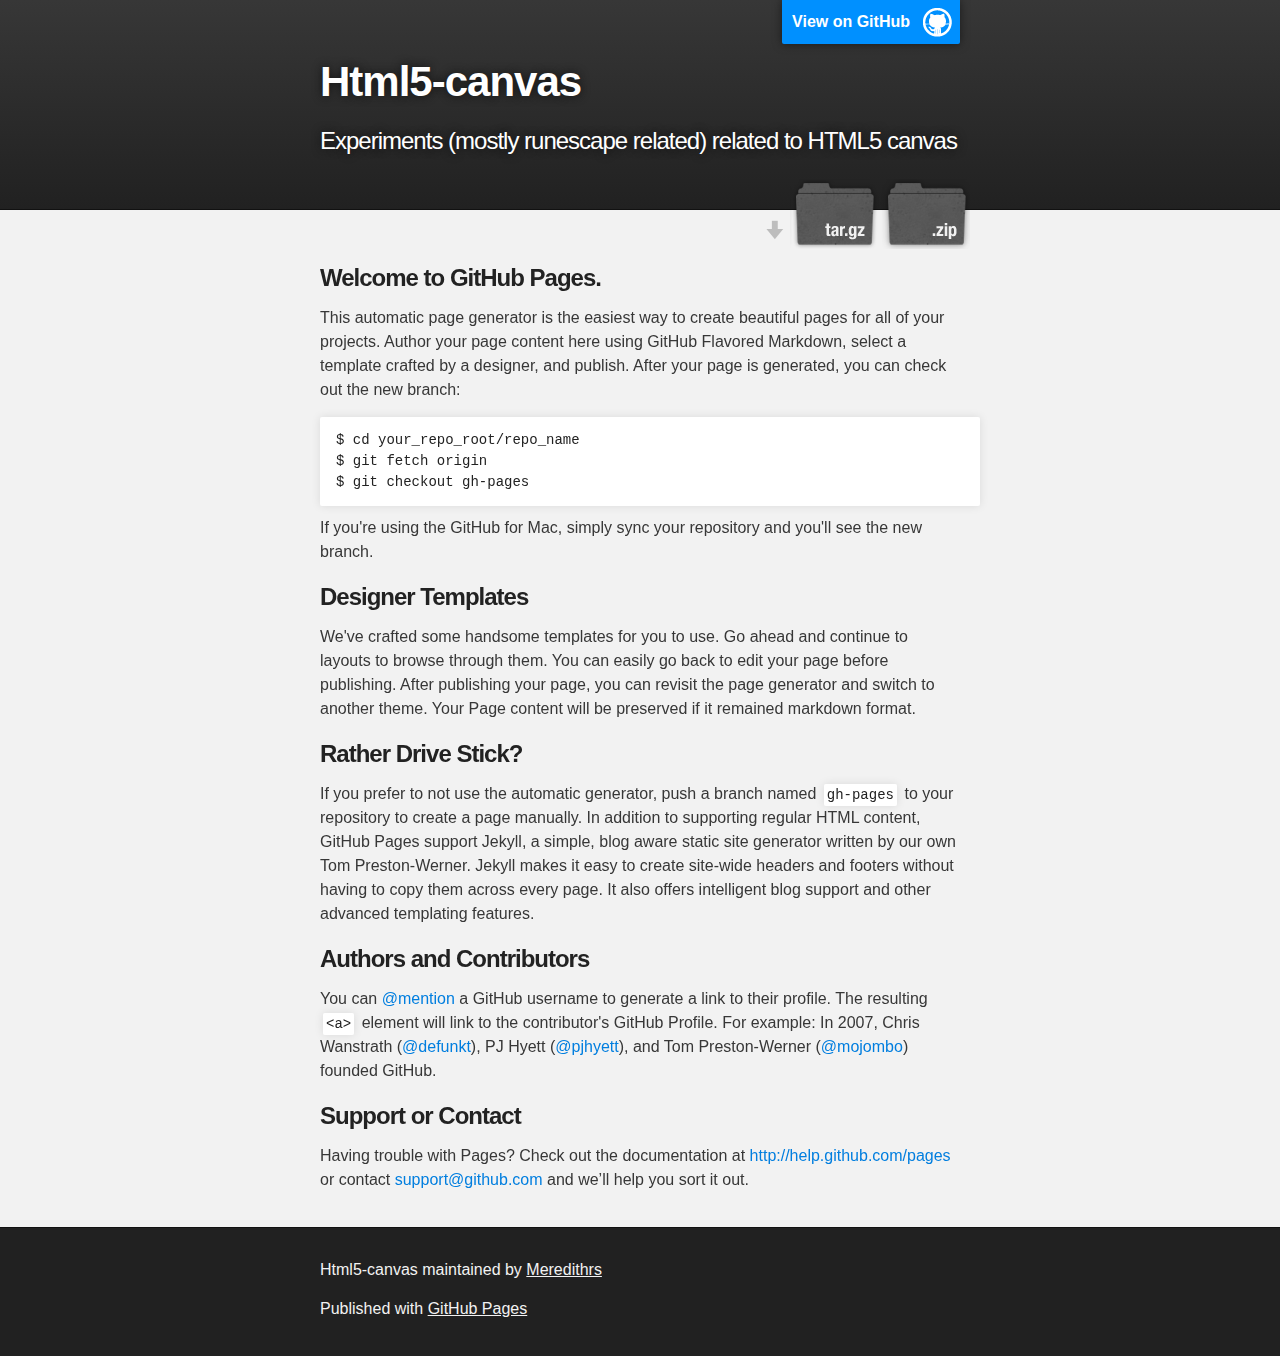
<file: index.html>
<!DOCTYPE html>
<html>

  <head>
    <meta charset='utf-8' />
    <meta http-equiv="X-UA-Compatible" content="chrome=1" />
    <meta name="description" content="Html5-canvas : Experiments (mostly runescape related) related to HTML5 canvas" />

    <link rel="stylesheet" type="text/css" media="screen" href="stylesheets/stylesheet.css">

    <title>Html5-canvas</title>
  </head>

  <body>

    <!-- HEADER -->
    <div id="header_wrap" class="outer">
        <header class="inner">
          <a id="forkme_banner" href="https://github.com/Meredithrs/HTML5-Canvas">View on GitHub</a>

          <h1 id="project_title">Html5-canvas</h1>
          <h2 id="project_tagline">Experiments (mostly runescape related) related to HTML5 canvas</h2>

            <section id="downloads">
              <a class="zip_download_link" href="https://github.com/Meredithrs/HTML5-Canvas/zipball/master">Download this project as a .zip file</a>
              <a class="tar_download_link" href="https://github.com/Meredithrs/HTML5-Canvas/tarball/master">Download this project as a tar.gz file</a>
            </section>
        </header>
    </div>

    <!-- MAIN CONTENT -->
    <div id="main_content_wrap" class="outer">
      <section id="main_content" class="inner">
        <h3>
<a name="welcome-to-github-pages" class="anchor" href="#welcome-to-github-pages"><span class="octicon octicon-link"></span></a>Welcome to GitHub Pages.</h3>

<p>This automatic page generator is the easiest way to create beautiful pages for all of your projects. Author your page content here using GitHub Flavored Markdown, select a template crafted by a designer, and publish. After your page is generated, you can check out the new branch:</p>

<pre><code>$ cd your_repo_root/repo_name
$ git fetch origin
$ git checkout gh-pages
</code></pre>

<p>If you're using the GitHub for Mac, simply sync your repository and you'll see the new branch.</p>

<h3>
<a name="designer-templates" class="anchor" href="#designer-templates"><span class="octicon octicon-link"></span></a>Designer Templates</h3>

<p>We've crafted some handsome templates for you to use. Go ahead and continue to layouts to browse through them. You can easily go back to edit your page before publishing. After publishing your page, you can revisit the page generator and switch to another theme. Your Page content will be preserved if it remained markdown format.</p>

<h3>
<a name="rather-drive-stick" class="anchor" href="#rather-drive-stick"><span class="octicon octicon-link"></span></a>Rather Drive Stick?</h3>

<p>If you prefer to not use the automatic generator, push a branch named <code>gh-pages</code> to your repository to create a page manually. In addition to supporting regular HTML content, GitHub Pages support Jekyll, a simple, blog aware static site generator written by our own Tom Preston-Werner. Jekyll makes it easy to create site-wide headers and footers without having to copy them across every page. It also offers intelligent blog support and other advanced templating features.</p>

<h3>
<a name="authors-and-contributors" class="anchor" href="#authors-and-contributors"><span class="octicon octicon-link"></span></a>Authors and Contributors</h3>

<p>You can <a href="https://github.com/blog/821" class="user-mention">@mention</a> a GitHub username to generate a link to their profile. The resulting <code>&lt;a&gt;</code> element will link to the contributor's GitHub Profile. For example: In 2007, Chris Wanstrath (<a href="https://github.com/defunkt" class="user-mention">@defunkt</a>), PJ Hyett (<a href="https://github.com/pjhyett" class="user-mention">@pjhyett</a>), and Tom Preston-Werner (<a href="https://github.com/mojombo" class="user-mention">@mojombo</a>) founded GitHub.</p>

<h3>
<a name="support-or-contact" class="anchor" href="#support-or-contact"><span class="octicon octicon-link"></span></a>Support or Contact</h3>

<p>Having trouble with Pages? Check out the documentation at <a href="http://help.github.com/pages">http://help.github.com/pages</a> or contact <a href="mailto:support@github.com">support@github.com</a> and we’ll help you sort it out.</p>
      </section>
    </div>

    <!-- FOOTER  -->
    <div id="footer_wrap" class="outer">
      <footer class="inner">
        <p class="copyright">Html5-canvas maintained by <a href="https://github.com/Meredithrs">Meredithrs</a></p>
        <p>Published with <a href="http://pages.github.com">GitHub Pages</a></p>
      </footer>
    </div>

    

  </body>
</html>
</file>
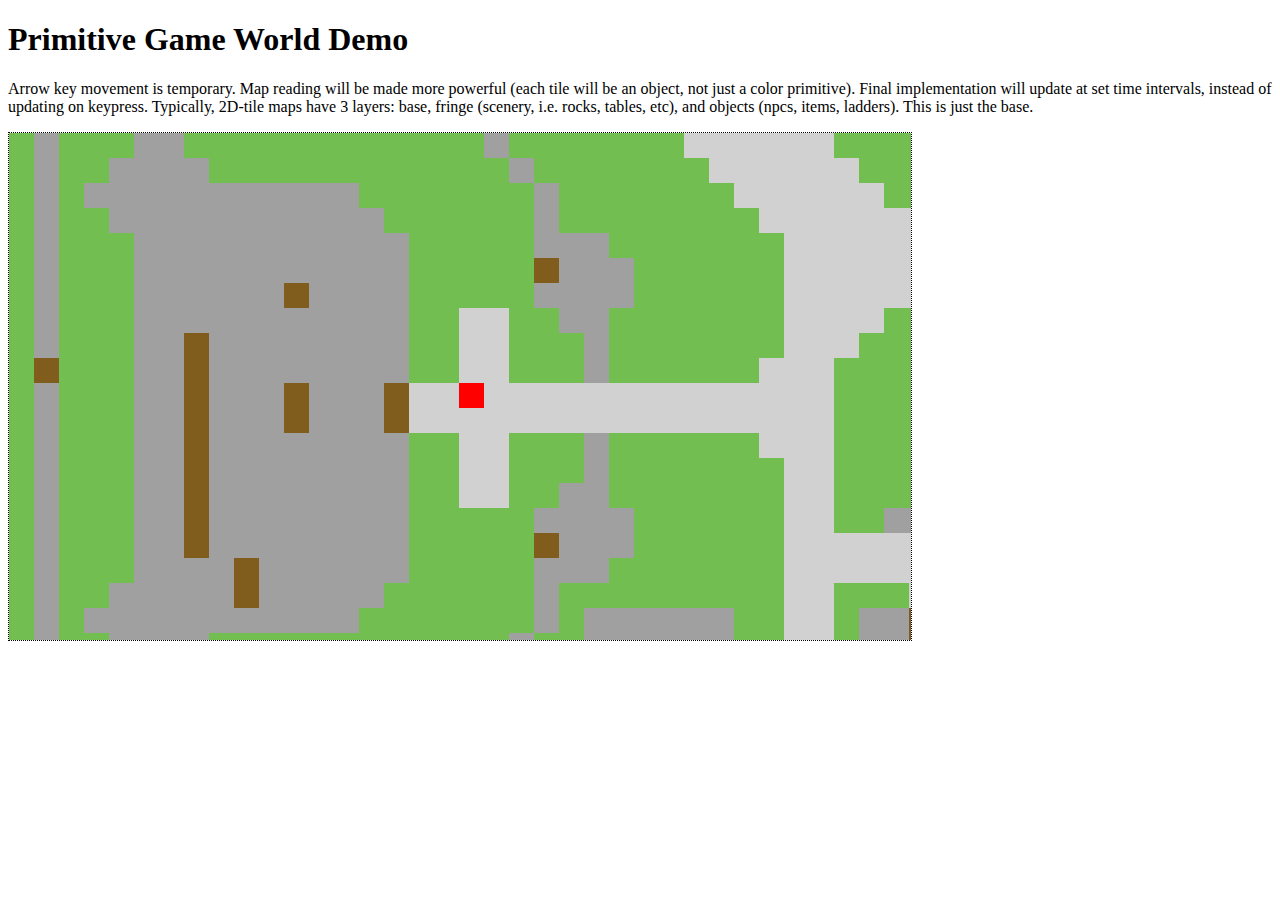
<file: game-window-demo/index.html>
<!doctype html>

<html lang="en">
<head>
	<meta charset="utf-8">

	<title>Game World Demo</title>
	<meta name="description" content="Game World Demo">
	<meta name="author" content="Meredith">


	<link rel="stylesheet" href="css.css">
	
</head>
<body>
<h1>Primitive Game World Demo</h1>
<p>Arrow key movement is temporary. Map reading will be made more powerful (each tile will be an object, not just a color primitive). Final implementation will update at set time intervals, instead of updating on keypress. Typically, 2D-tile maps have 3 layers: base, fringe (scenery, i.e. rocks, tables, etc), and objects (npcs, items, ladders). This is just the base.</p>
<canvas width="902" height="507" id="frame"></canvas>
</body>
<script src="source.js"></script>
</html>
</file>
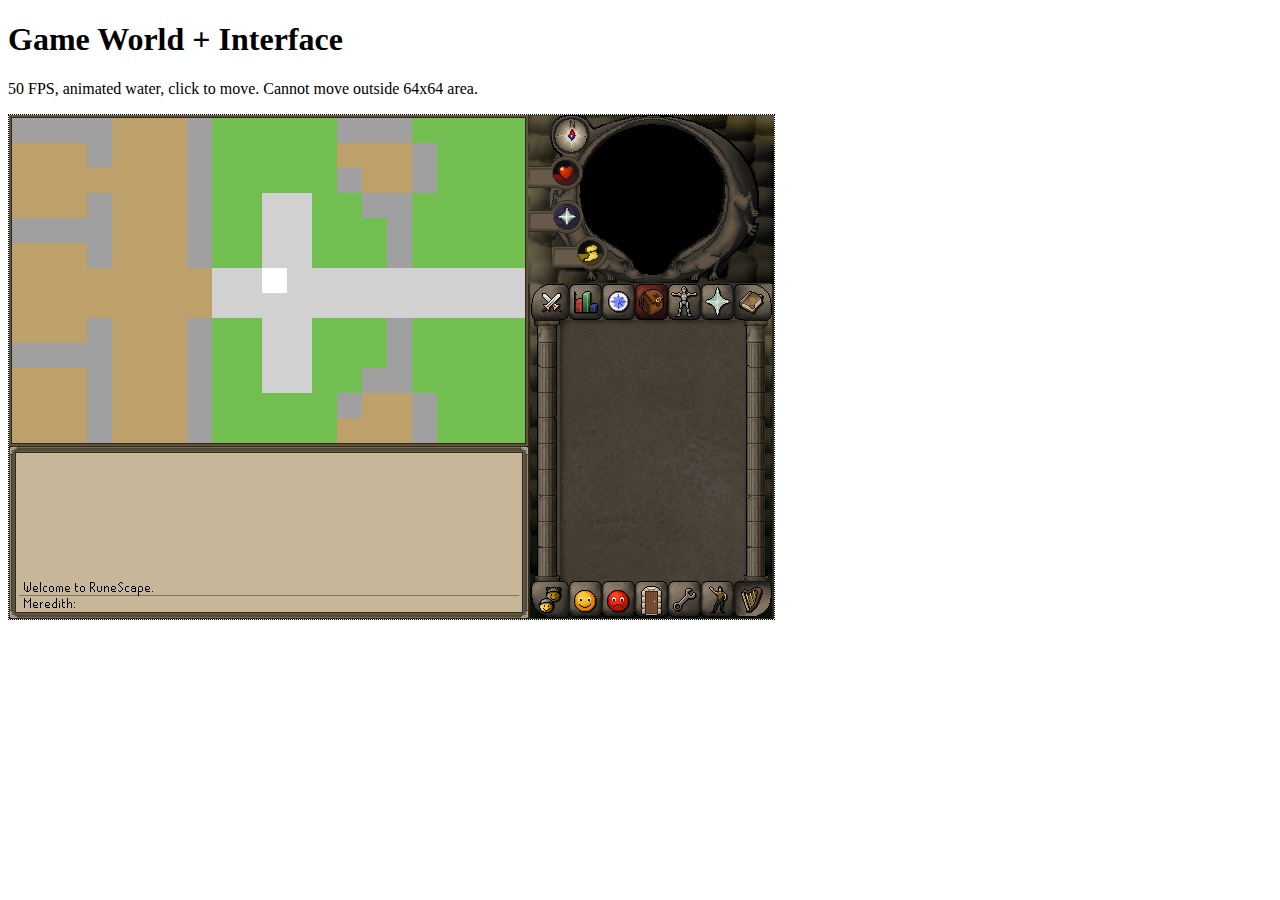
<file: game-world-update-1/index.html>
<!doctype html>

<html lang="en">
<head>
	<meta charset="utf-8">

	<title>2D-Scape</title>
	<meta name="description" content="2D-Scape">
	<meta name="author" content="Meredith">

	<link rel="stylesheet" href="css.css">
	<link rel="stylesheet" href="assets/fonts/stylesheet.css">
</head>

<body>
	<h1>Game World + Interface</h1>
	<p>50 FPS, animated water, click to move. Cannot move outside 64x64 area.</p>
	<div style="font-family:'runescape_chat_07regular';" id="font"> </div>
	<div id="2dscape" style="border: 1px dotted black;width:765px; height: 504px;">
		<div id="left">
			<canvas width="513" height="325" id="game"></canvas>
			<canvas width="502" height="155" id="lower-interface"></canvas>
		</div>
		<div id="right">
			<canvas width="246" height="169" id="minimap"></canvas>
			<canvas width="246" height="335" id="main-interface"></canvas>
		</div>
	</div>
</body>
<script src="header.js"></script>
<script src="source.js"></script>
</html>
</file>
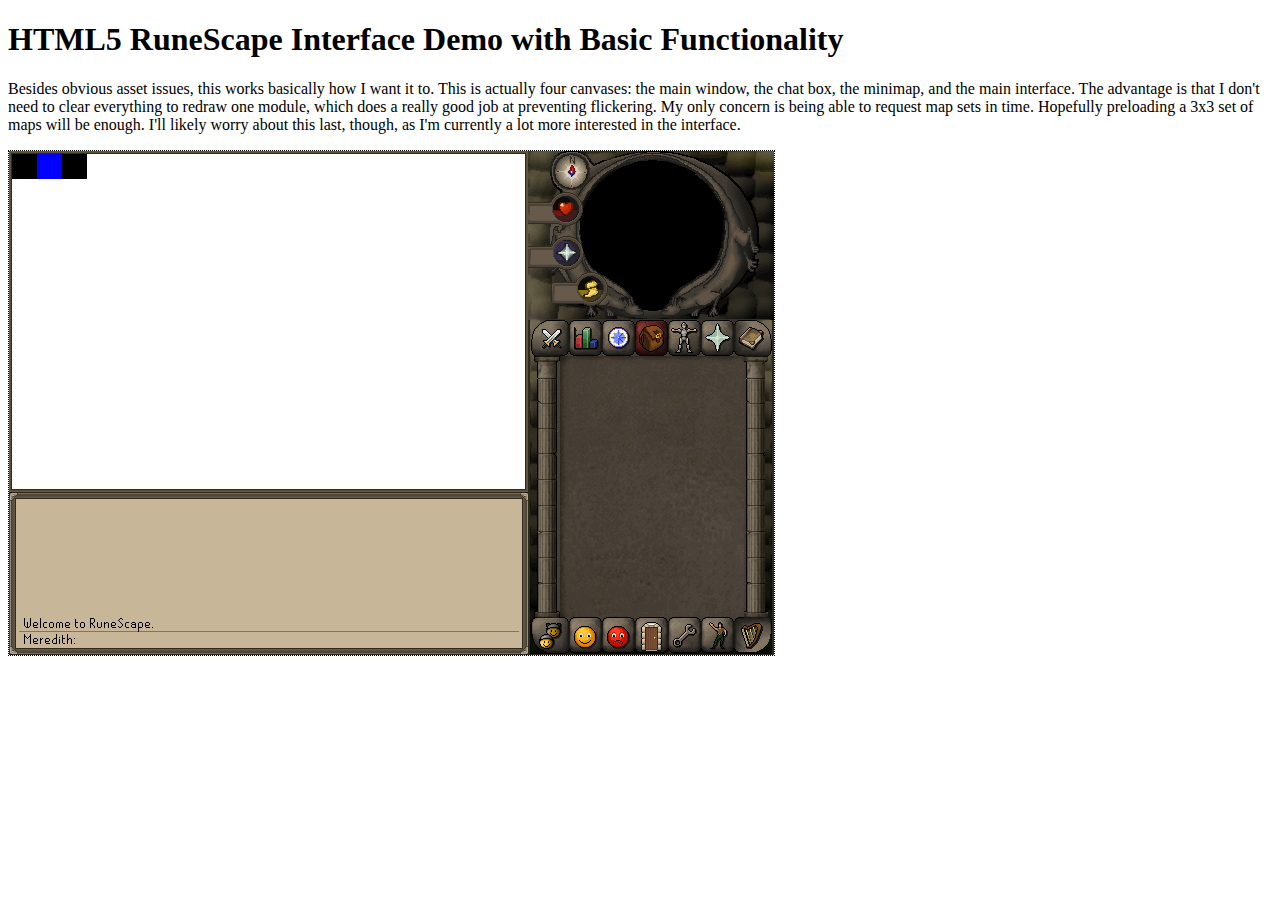
<file: interface-demo-incomplete/index.html>
<!doctype html>

<html lang="en">
<head>
	<meta charset="utf-8">

	<title>2D-Scape</title>
	<meta name="description" content="2D-Scape">
	<meta name="author" content="Meredith">

	<link rel="stylesheet" href="css.css">
	<link rel="stylesheet" href="assets/fonts/stylesheet.css">
</head>

<body>
	<h1>HTML5 RuneScape Interface Demo with Basic Functionality</h1>
	<p>Besides obvious asset issues, this works basically how I want it to. This is actually four canvases: the main window, the chat box, the minimap, and the main interface. The advantage is that I don't need to clear everything to redraw one module, which does a really good job at preventing flickering. My only concern is being able to request map sets in time. Hopefully preloading a 3x3 set of maps will be enough. I'll likely worry about this last, though, as I'm currently a lot more interested in the interface.</p>
	<div style="font-family:'runescape_chat_07regular';" id="font"> </div>
	<div id="2dscape" style="border: 1px dotted black;width:765px; height: 504px;">
		<div id="left">
			<canvas width="513" height="335" id="game"></canvas>
			<canvas width="502" height="145" id="lower-interface"></canvas>
		</div>
		<div id="right">
			<canvas width="246" height="169" id="minimap"></canvas>
			<canvas width="246" height="335" id="main-interface"></canvas>
		</div>
	</div>
</body>
<script src="header.js"></script>
<script src="source.js"></script>
</html>
</file>
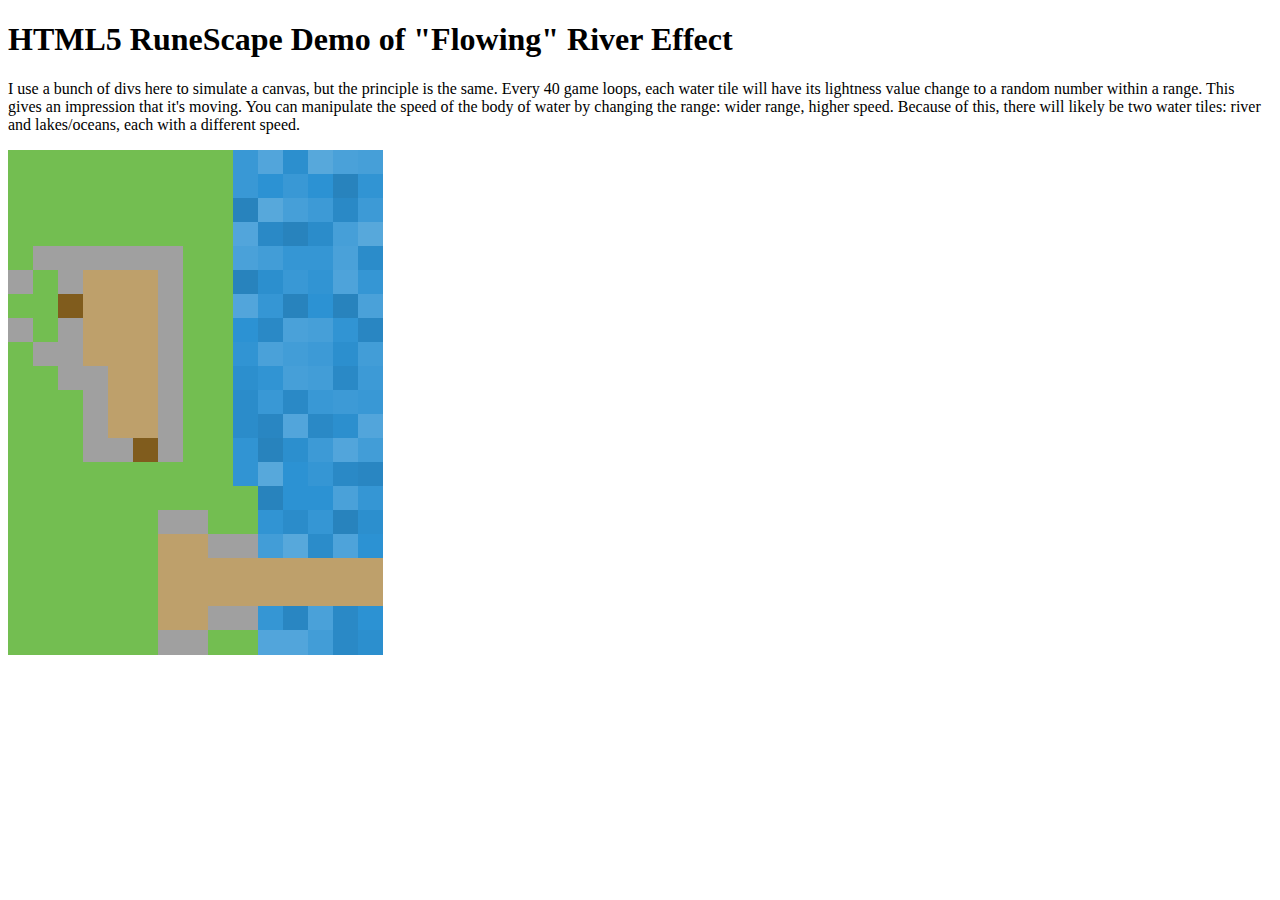
<file: water-demo/index.html>
<!--
	In a non-isolated implementation, there wouldn't be any div hardcoding. The tiles would either be generated with JavaScript or drawn on a canvas.
-->

<!doctype html>

<html lang="en">
<head>
	<meta charset="utf-8">

	<title>Water Demo</title>
	<meta name="description" content="Water Demo">
	<meta name="author" content="Meredith">

	<link rel="stylesheet" href="css.css">
	
</head>
<body>
<h1>HTML5 RuneScape Demo of "Flowing" River Effect</h1>
<p>I use a bunch of divs here to simulate a canvas, but the principle is the same. Every 40 game loops, each water tile will have its lightness value change to a random number within a range. This gives an impression that it's moving. You can manipulate the speed of the body of water by changing the range: wider range, higher speed. Because of this, there will likely be two water tiles: river and lakes/oceans, each with a different speed.</p>
<div><span class="grass"></span><span class="grass"></span><span class="grass"></span><span class="grass"></span><span class="grass"></span><span class="grass"></span><span class="grass"></span><span class="grass"></span><span class="grass"></span><span class="water"></span><span class="water"></span><span class="water"></span><span class="water"></span><span class="water"></span><span class="water"></span></div>

<div><span class="grass"></span><span class="grass"></span><span class="grass"></span><span class="grass"></span><span class="grass"></span><span class="grass"></span><span class="grass"></span><span class="grass"></span><span class="grass"></span><span class="water"></span><span class="water"></span><span class="water"></span><span class="water"></span><span class="water"></span><span class="water"></span></div>

<div><span class="grass"></span><span class="grass"></span><span class="grass"></span><span class="grass"></span><span class="grass"></span><span class="grass"></span><span class="grass"></span><span class="grass"></span><span class="grass"></span><span class="water"></span><span class="water"></span><span class="water"></span><span class="water"></span><span class="water"></span><span class="water"></span></div>

<div><span class="grass"></span><span class="grass"></span><span class="grass"></span><span class="grass"></span><span class="grass"></span><span class="grass"></span><span class="grass"></span><span class="grass"></span><span class="grass"></span><span class="water"></span><span class="water"></span><span class="water"></span><span class="water"></span><span class="water"></span><span class="water"></span></div>

<div><span class="grass"></span><span class="stone"></span><span class="stone"></span><span class="stone"></span><span class="stone"></span><span class="stone"></span><span class="stone"></span><span class="grass"></span><span class="grass"></span><span class="water"></span><span class="water"></span><span class="water"></span><span class="water"></span><span class="water"></span><span class="water"></span></div>

<div><span class="stone"></span><span class="grass"></span><span class="stone"></span><span class="wood"></span><span class="wood"></span><span class="wood"></span><span class="stone"></span><span class="grass"></span><span class="grass"></span><span class="water"></span><span class="water"></span><span class="water"></span><span class="water"></span><span class="water"></span><span class="water"></span></div>

<div><span class="grass"></span><span class="grass"></span><span class="door"></span><span class="wood"></span><span class="wood"></span><span class="wood"></span><span class="stone"></span><span class="grass"></span><span class="grass"></span><span class="water"></span><span class="water"></span><span class="water"></span><span class="water"></span><span class="water"></span><span class="water"></span></div>

<div><span class="stone"></span><span class="grass"></span><span class="stone"></span><span class="wood"></span><span class="wood"></span><span class="wood"></span><span class="stone"></span><span class="grass"></span><span class="grass"></span><span class="water"></span><span class="water"></span><span class="water"></span><span class="water"></span><span class="water"></span><span class="water"></span></div>

<div><span class="grass"></span><span class="stone"></span><span class="stone"></span><span class="wood"></span><span class="wood"></span><span class="wood"></span><span class="stone"></span><span class="grass"></span><span class="grass"></span><span class="water"></span><span class="water"></span><span class="water"></span><span class="water"></span><span class="water"></span><span class="water"></span></div>

<div><span class="grass"></span><span class="grass"></span><span class="stone"></span><span class="stone"></span><span class="wood"></span><span class="wood"></span><span class="stone"></span><span class="grass"></span><span class="grass"></span><span class="water"></span><span class="water"></span><span class="water"></span><span class="water"></span><span class="water"></span><span class="water"></span></div>

<div><span class="grass"></span><span class="grass"></span><span class="grass"></span><span class="stone"></span><span class="wood"></span><span class="wood"></span><span class="stone"></span><span class="grass"></span><span class="grass"></span><span class="water"></span><span class="water"></span><span class="water"></span><span class="water"></span><span class="water"></span><span class="water"></span></div>

<div><span class="grass"></span><span class="grass"></span><span class="grass"></span><span class="stone"></span><span class="wood"></span><span class="wood"></span><span class="stone"></span><span class="grass"></span><span class="grass"></span><span class="water"></span><span class="water"></span><span class="water"></span><span class="water"></span><span class="water"></span><span class="water"></span></div>

<div><span class="grass"></span><span class="grass"></span><span class="grass"></span><span class="stone"></span><span class="stone"></span><span class="door"></span><span class="stone"></span><span class="grass"></span><span class="grass"></span><span class="water"></span><span class="water"></span><span class="water"></span><span class="water"></span><span class="water"></span><span class="water"></span></div>

<div><span class="grass"></span><span class="grass"></span><span class="grass"></span><span class="grass"></span><span class="grass"></span><span class="grass"></span><span class="grass"></span><span class="grass"></span><span class="grass"></span><span class="water"></span><span class="water"></span><span class="water"></span><span class="water"></span><span class="water"></span><span class="water"></span></div>

<div><span class="grass"></span><span class="grass"></span><span class="grass"></span><span class="grass"></span><span class="grass"></span><span class="grass"></span><span class="grass"></span><span class="grass"></span><span class="grass"></span><span class="grass"></span><span class="water"></span><span class="water"></span><span class="water"></span><span class="water"></span><span class="water"></span></div>

<div><span class="grass"></span><span class="grass"></span><span class="grass"></span><span class="grass"></span><span class="grass"></span><span class="grass"></span><span class="stone"></span><span class="stone"></span><span class="grass"></span><span class="grass"></span><span class="water"></span><span class="water"></span><span class="water"></span><span class="water"></span><span class="water"></span></div>

<div><span class="grass"></span><span class="grass"></span><span class="grass"></span><span class="grass"></span><span class="grass"></span><span class="grass"></span><span class="wood"></span><span class="wood"></span><span class="stone"></span><span class="stone"></span><span class="water"></span><span class="water"></span><span class="water"></span><span class="water"></span><span class="water"></span></div>

<div><span class="grass"></span><span class="grass"></span><span class="grass"></span><span class="grass"></span><span class="grass"></span><span class="grass"></span><span class="wood"></span><span class="wood"></span><span class="wood"></span><span class="wood"></span><span class="wood"></span><span class="wood"></span><span class="wood"></span><span class="wood"></span><span class="wood"></span></div>

<div><span class="grass"></span><span class="grass"></span><span class="grass"></span><span class="grass"></span><span class="grass"></span><span class="grass"></span><span class="wood"></span><span class="wood"></span><span class="wood"></span><span class="wood"></span><span class="wood"></span><span class="wood"></span><span class="wood"></span><span class="wood"></span><span class="wood"></span></div>

<div><span class="grass"></span><span class="grass"></span><span class="grass"></span><span class="grass"></span><span class="grass"></span><span class="grass"></span><span class="wood"></span><span class="wood"></span><span class="stone"></span><span class="stone"></span><span class="water"></span><span class="water"></span><span class="water"></span><span class="water"></span><span class="water"></span></div>

<div><span class="grass"></span><span class="grass"></span><span class="grass"></span><span class="grass"></span><span class="grass"></span><span class="grass"></span><span class="stone"></span><span class="stone"></span><span class="grass"></span><span class="grass"></span><span class="water"></span><span class="water"></span><span class="water"></span><span class="water"></span><span class="water"></span></div>
</body>
<script src="source.js"></script>
</html>
</file>
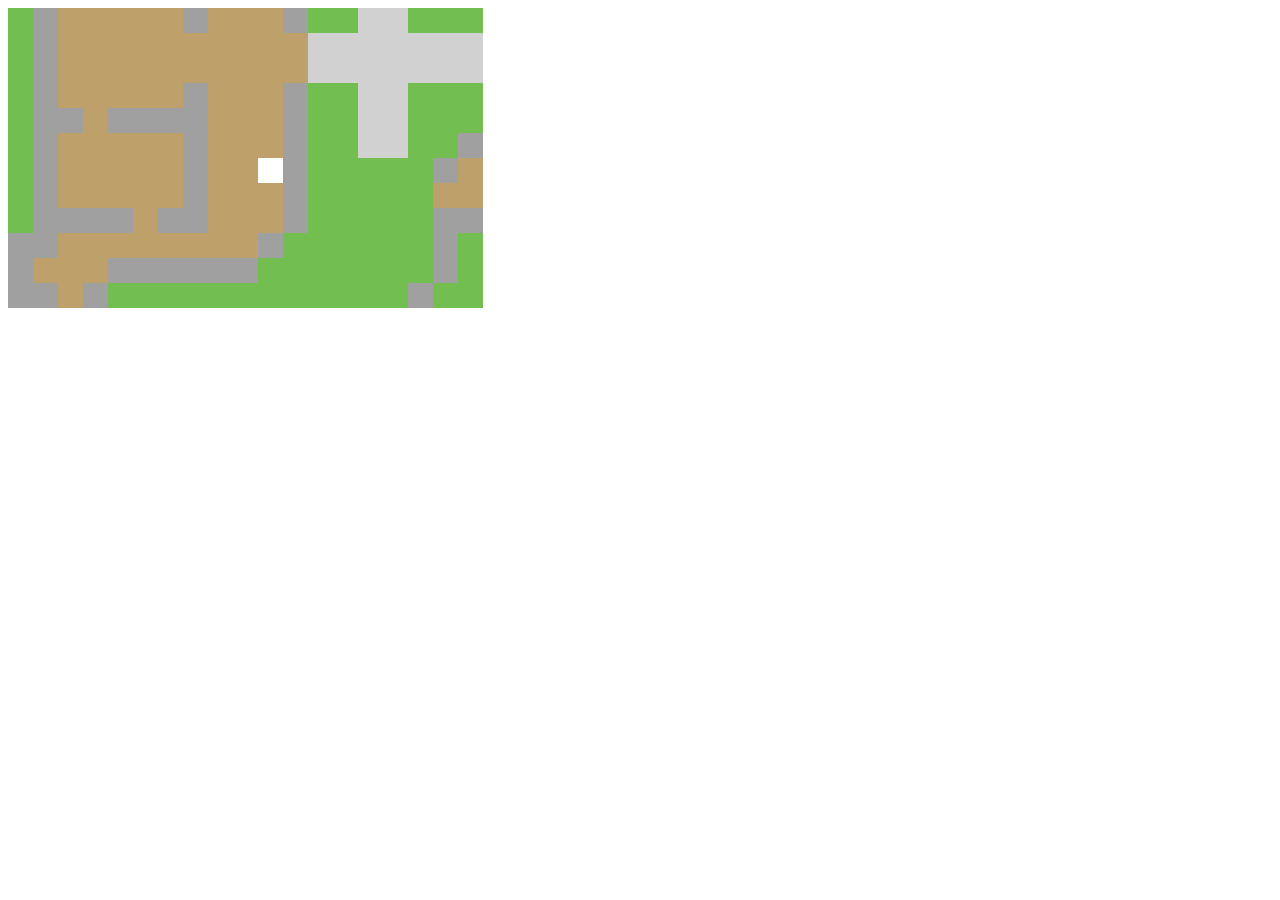
<file: game-world-update-1/tiles.html>
<!doctype html>

<html lang="en">
<head>
	<meta charset="utf-8">

	<title>2D-Scape</title>
	<meta name="description" content="2D-Scape">
	<meta name="author" content="Meredith">
</head>
<body>
<canvas width="513" height="335" id="game"></canvas>
</body>
<script src="tiles.js"></script>
</html>
</file>
<file: stylesheets/stylesheet.css>
/*******************************************************************************
Slate Theme for GitHub Pages
by Jason Costello, @jsncostello
*******************************************************************************/

@import url(pygment_trac.css);

/*******************************************************************************
MeyerWeb Reset
*******************************************************************************/

html, body, div, span, applet, object, iframe,
h1, h2, h3, h4, h5, h6, p, blockquote, pre,
a, abbr, acronym, address, big, cite, code,
del, dfn, em, img, ins, kbd, q, s, samp,
small, strike, strong, sub, sup, tt, var,
b, u, i, center,
dl, dt, dd, ol, ul, li,
fieldset, form, label, legend,
table, caption, tbody, tfoot, thead, tr, th, td,
article, aside, canvas, details, embed,
figure, figcaption, footer, header, hgroup,
menu, nav, output, ruby, section, summary,
time, mark, audio, video {
  margin: 0;
  padding: 0;
  border: 0;
  font: inherit;
  vertical-align: baseline;
}

/* HTML5 display-role reset for older browsers */
article, aside, details, figcaption, figure,
footer, header, hgroup, menu, nav, section {
  display: block;
}

ol, ul {
  list-style: none;
}

table {
  border-collapse: collapse;
  border-spacing: 0;
}

/*******************************************************************************
Theme Styles
*******************************************************************************/

body {
  box-sizing: border-box;
  color:#373737;
  background: #212121;
  font-size: 16px;
  font-family: 'Myriad Pro', Calibri, Helvetica, Arial, sans-serif;
  line-height: 1.5;
  -webkit-font-smoothing: antialiased;
}

h1, h2, h3, h4, h5, h6 {
  margin: 10px 0;
  font-weight: 700;
  color:#222222;
  font-family: 'Lucida Grande', 'Calibri', Helvetica, Arial, sans-serif;
  letter-spacing: -1px;
}

h1 {
  font-size: 36px;
  font-weight: 700;
}

h2 {
  padding-bottom: 10px;
  font-size: 32px;
  background: url('../images/bg_hr.png') repeat-x bottom;
}

h3 {
  font-size: 24px;
}

h4 {
  font-size: 21px;
}

h5 {
  font-size: 18px;
}

h6 {
  font-size: 16px;
}

p {
  margin: 10px 0 15px 0;
}

footer p {
  color: #f2f2f2;
}

a {
  text-decoration: none;
  color: #007edf;
  text-shadow: none;

  transition: color 0.5s ease;
  transition: text-shadow 0.5s ease;
  -webkit-transition: color 0.5s ease;
  -webkit-transition: text-shadow 0.5s ease;
  -moz-transition: color 0.5s ease;
  -moz-transition: text-shadow 0.5s ease;
  -o-transition: color 0.5s ease;
  -o-transition: text-shadow 0.5s ease;
  -ms-transition: color 0.5s ease;
  -ms-transition: text-shadow 0.5s ease;
}

a:hover, a:focus {text-decoration: underline;}

footer a {
  color: #F2F2F2;
  text-decoration: underline;
}

em {
  font-style: italic;
}

strong {
  font-weight: bold;
}

img {
  position: relative;
  margin: 0 auto;
  max-width: 739px;
  padding: 5px;
  margin: 10px 0 10px 0;
  border: 1px solid #ebebeb;

  box-shadow: 0 0 5px #ebebeb;
  -webkit-box-shadow: 0 0 5px #ebebeb;
  -moz-box-shadow: 0 0 5px #ebebeb;
  -o-box-shadow: 0 0 5px #ebebeb;
  -ms-box-shadow: 0 0 5px #ebebeb;
}

p img {
  display: inline;
  margin: 0;
  padding: 0;
  vertical-align: middle;
  text-align: center;
  border: none;
}

pre, code {
  width: 100%;
  color: #222;
  background-color: #fff;

  font-family: Monaco, "Bitstream Vera Sans Mono", "Lucida Console", Terminal, monospace;
  font-size: 14px;

  border-radius: 2px;
  -moz-border-radius: 2px;
  -webkit-border-radius: 2px;
}

pre {
  width: 100%;
  padding: 10px;
  box-shadow: 0 0 10px rgba(0,0,0,.1);
  overflow: auto;
}

code {
  padding: 3px;
  margin: 0 3px;
  box-shadow: 0 0 10px rgba(0,0,0,.1);
}

pre code {
  display: block;
  box-shadow: none;
}

blockquote {
  color: #666;
  margin-bottom: 20px;
  padding: 0 0 0 20px;
  border-left: 3px solid #bbb;
}


ul, ol, dl {
  margin-bottom: 15px
}

ul {
  list-style: inside;
  padding-left: 20px;
}

ol {
  list-style: decimal inside;
  padding-left: 20px;
}

dl dt {
  font-weight: bold;
}

dl dd {
  padding-left: 20px;
  font-style: italic;
}

dl p {
  padding-left: 20px;
  font-style: italic;
}

hr {
  height: 1px;
  margin-bottom: 5px;
  border: none;
  background: url('../images/bg_hr.png') repeat-x center;
}

table {
  border: 1px solid #373737;
  margin-bottom: 20px;
  text-align: left;
 }

th {
  font-family: 'Lucida Grande', 'Helvetica Neue', Helvetica, Arial, sans-serif;
  padding: 10px;
  background: #373737;
  color: #fff;
 }

td {
  padding: 10px;
  border: 1px solid #373737;
 }

form {
  background: #f2f2f2;
  padding: 20px;
}

/*******************************************************************************
Full-Width Styles
*******************************************************************************/

.outer {
  width: 100%;
}

.inner {
  position: relative;
  max-width: 640px;
  padding: 20px 10px;
  margin: 0 auto;
}

#forkme_banner {
  display: block;
  position: absolute;
  top:0;
  right: 10px;
  z-index: 10;
  padding: 10px 50px 10px 10px;
  color: #fff;
  background: url('../images/blacktocat.png') #0090ff no-repeat 95% 50%;
  font-weight: 700;
  box-shadow: 0 0 10px rgba(0,0,0,.5);
  border-bottom-left-radius: 2px;
  border-bottom-right-radius: 2px;
}

#header_wrap {
  background: #212121;
  background: -moz-linear-gradient(top, #373737, #212121);
  background: -webkit-linear-gradient(top, #373737, #212121);
  background: -ms-linear-gradient(top, #373737, #212121);
  background: -o-linear-gradient(top, #373737, #212121);
  background: linear-gradient(top, #373737, #212121);
}

#header_wrap .inner {
  padding: 50px 10px 30px 10px;
}

#project_title {
  margin: 0;
  color: #fff;
  font-size: 42px;
  font-weight: 700;
  text-shadow: #111 0px 0px 10px;
}

#project_tagline {
  color: #fff;
  font-size: 24px;
  font-weight: 300;
  background: none;
  text-shadow: #111 0px 0px 10px;
}

#downloads {
  position: absolute;
  width: 210px;
  z-index: 10;
  bottom: -40px;
  right: 0;
  height: 70px;
  background: url('../images/icon_download.png') no-repeat 0% 90%;
}

.zip_download_link {
  display: block;
  float: right;
  width: 90px;
  height:70px;
  text-indent: -5000px;
  overflow: hidden;
  background: url(../images/sprite_download.png) no-repeat bottom left;
}

.tar_download_link {
  display: block;
  float: right;
  width: 90px;
  height:70px;
  text-indent: -5000px;
  overflow: hidden;
  background: url(../images/sprite_download.png) no-repeat bottom right;
  margin-left: 10px;
}

.zip_download_link:hover {
  background: url(../images/sprite_download.png) no-repeat top left;
}

.tar_download_link:hover {
  background: url(../images/sprite_download.png) no-repeat top right;
}

#main_content_wrap {
  background: #f2f2f2;
  border-top: 1px solid #111;
  border-bottom: 1px solid #111;
}

#main_content {
  padding-top: 40px;
}

#footer_wrap {
  background: #212121;
}



/*******************************************************************************
Small Device Styles
*******************************************************************************/

@media screen and (max-width: 480px) {
  body {
    font-size:14px;
  }

  #downloads {
    display: none;
  }

  .inner {
    min-width: 320px;
    max-width: 480px;
  }

  #project_title {
  font-size: 32px;
  }

  h1 {
    font-size: 28px;
  }

  h2 {
    font-size: 24px;
  }

  h3 {
    font-size: 21px;
  }

  h4 {
    font-size: 18px;
  }

  h5 {
    font-size: 14px;
  }

  h6 {
    font-size: 12px;
  }

  code, pre {
    min-width: 320px;
    max-width: 480px;
    font-size: 11px;
  }

}
</file>
<file: game-window-demo/css.css>
#frame {
    border:1px dotted black;
}
li {
    list-style-type: none;
}
</file>
<file: game-world-update-1/css.css>
#2dscape{
}
#left{
	float:left;
	width: 519px;
}
#right{
	margin-left:519px;
	width:246px;
}
#game{
	border:3px dotted black;
	-webkit-border-image:url("assets/border.png") 3 3 repeat;
	-moz-border-image:url("assets/border.png") 3 3 repeat;
	border-image:url("assets/border.png") 3 3 repeat;
	display:block;
}
#lower-interface{
	display:block;
	background-color: #c8b698;
    font-family: "runescape";
	border:9px dotted black;
	-webkit-border-image:url("assets/chatborder.png") 9 9 repeat;
	-moz-border-image:url("assets/chatborder.png") 9 9 repeat;
	border-image:url("assets/chatborder.png") 9 9 repeat;
}
#minimap{
	display:block;
	background-color: #000000;
}
#main-interface{
	display:block;
	background-color: #EAEAEA;
}
li{
	list-style-type: none;
}
</file>
<file: game-world-update-1/assets/fonts/stylesheet.css>
@font-face {
    font-family: 'runescape_chat_07regular';
    src: url('standard-webfont.eot');
    src: url('standard-webfont.eot?#iefix') format('embedded-opentype'),
         url('standard-webfont.woff') format('woff'),
         url('standard-webfont.ttf') format('truetype'),
         url('standard-webfont.svg#runescape_chat_07regular') format('svg');
    font-weight: normal;
}
</file>
<file: interface-demo-incomplete/css.css>
#2dscape{
}
#left{
	float:left;
	width: 519px;
}
#right{
	margin-left:519px;
	width:246px;
}
#game{
	border:3px dotted black;
	-webkit-border-image:url("assets/border.png") 3 3 repeat;
	-moz-border-image:url("assets/border.png") 3 3 repeat;
	border-image:url("assets/border.png") 3 3 repeat;
	display:block;
}
#lower-interface{
	display:block;
	background-color: #c8b698;
    font-family: "runescape";
	border:9px dotted black;
	-webkit-border-image:url("assets/chatborder.png") 9 9 repeat;
	-moz-border-image:url("assets/chatborder.png") 9 9 repeat;
	border-image:url("assets/chatborder.png") 9 9 repeat;
}
#minimap{
	display:block;
	background-color: #000000;
}
#main-interface{
	display:block;
	background-color: #EAEAEA;
}
li{
	list-style-type: none;
}
</file>
<file: interface-demo-incomplete/assets/fonts/stylesheet.css>
@font-face {
    font-family: 'runescape_chat_07regular';
    src: url('standard-webfont.eot');
    src: url('standard-webfont.eot?#iefix') format('embedded-opentype'),
         url('standard-webfont.woff') format('woff'),
         url('standard-webfont.ttf') format('truetype'),
         url('standard-webfont.svg#runescape_chat_07regular') format('svg');
    font-weight: normal;
}
</file>
<file: water-demo/css.css>
.water{
    min-width:25px;
    min-height:25px;
    width:25px;
    height:25px;
    display:inline-block;
    background-color: hsl(203.4,65.1%,37.1%);
}
.grass{
    min-width:25px;
    min-height:25px;
    width:25px;
    height:25px;
    display:inline-block;
    background-color: #73be51;
}
.wood{
    min-width:25px;
    min-height:25px;
    width:25px;
    height:25px;
    display:inline-block;
    background-color: #bea06b;
}
.stone{
    min-width:25px;
    min-height:25px;
    width:25px;
    height:25px;
    display:inline-block;
    background-color: rgb(160, 160, 160);
}
.door{
    min-width:25px;
    min-height:25px;
    width:25px;
    height:25px;
    display:inline-block;
    background-color: rgb(128, 92, 29);;
}

div{
    margin-bottom:-5px;
}
</file>
